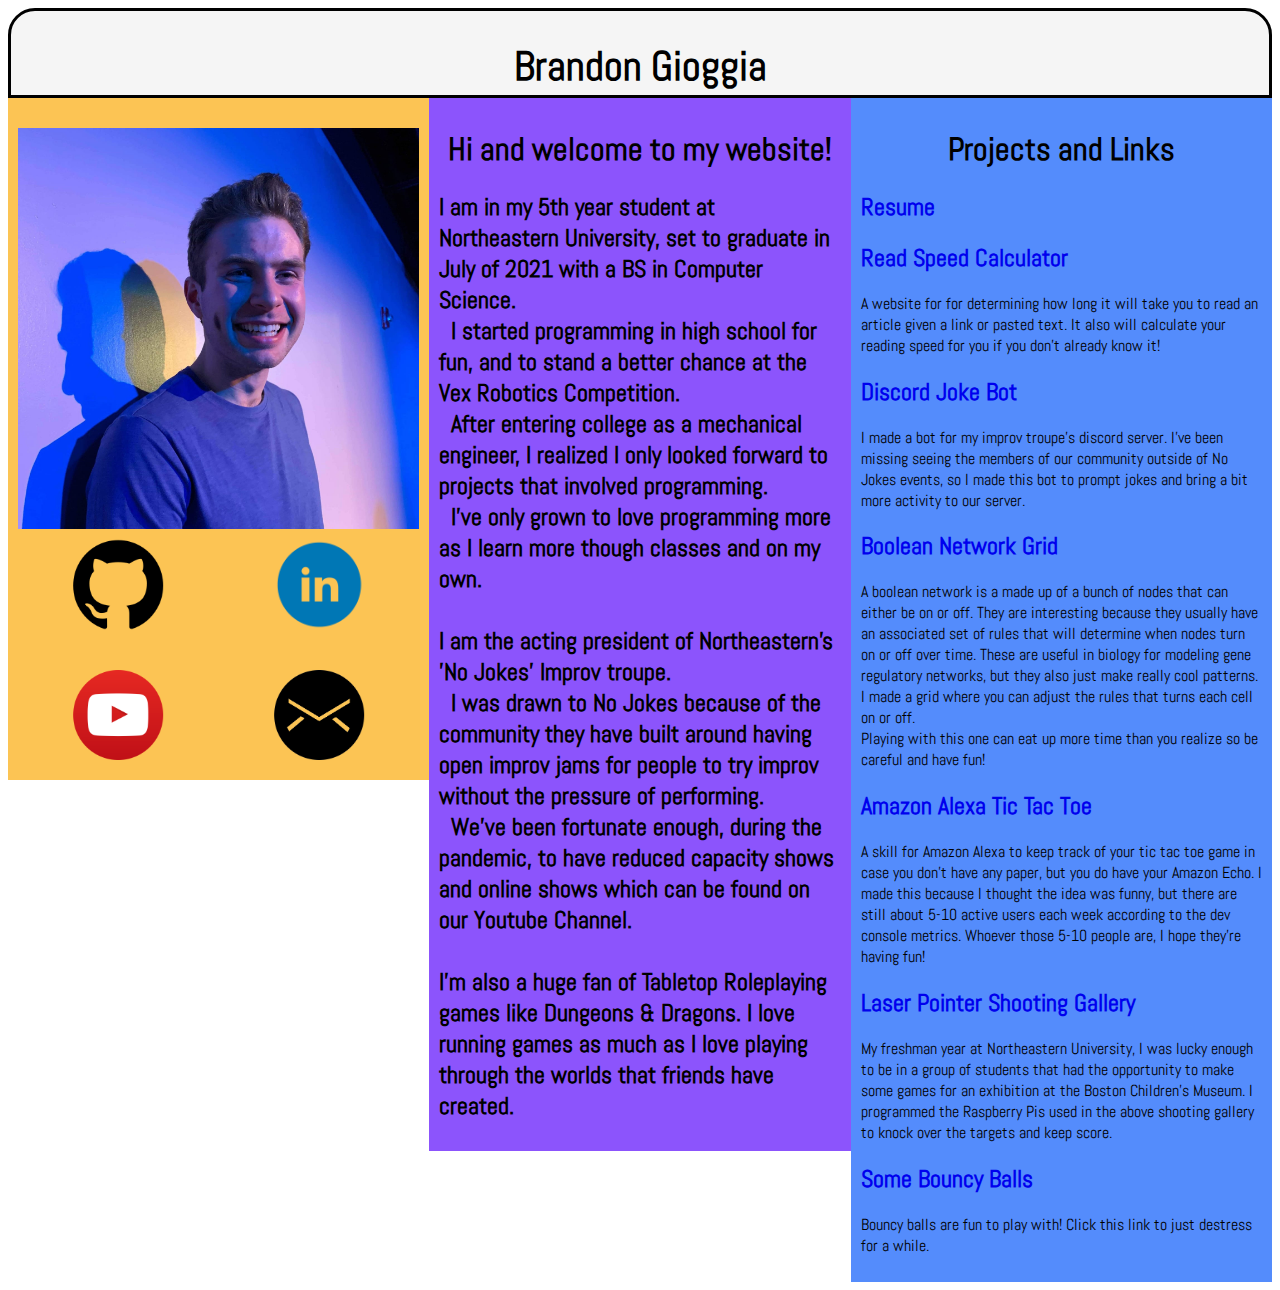
<file: BrandonGioggia.com/HTML/index.html>
<!doctype html>

<html lang="en">
<head>
  <title>Brandon Gioggia</title>
  <link href="../Images/BG.png" rel="icon" >

  <link href="https://fonts.googleapis.com/css?family=Abel" rel="stylesheet">
  <link href="../CSS/index.css" rel="stylesheet" type="text/css">
  <meta name="viewport" content="width=device-width, initial-scale=1">



</head>

<body>

  <div class="Banner">
  	<a href="index.html">
    <div class="Title" >
  		<h1> Brandon Gioggia</h1>
  	</div>
  </a>
  </div>

  <div class="row">
    <div class="column" style="background-color:#fcc454;">
      <h2></h2>
      <img src="../Images/Brandon.png"?>
        <div class="row">
          <div class="halfcolumn">
            <a href="https://github.com/bgioggia" target="_blank">
              <img class="icon" src="../Images/ghub.png"?>
            </a>
          </div>
          <div class="halfcolumn">
            <a href="https://www.linkedin.com/in/bgioggia/" target="_blank">
              <img class="icon" src="../Images/linked.png"?>
            </a>
          </div>
          <div class="halfcolumn">

          </div>
        </div>
        <div class="row">
          <div class="halfcolumn">
            <a href="https://www.youtube.com/channel/UCIVmOcbFLtIDv-yg4qvrRWQ/videos" target="_blank">
              <img class="icon" src="../Images/yt.png"?>
            </a>
          </div>
          <div class="halfcolumn">
            <a href="mailto: bgioggia@gmail.com" target="_blank">
              <img class="icon" src="../Images/mail.png"?>
            </a>
              <!--img class="icon" src="../Images/rb.png"?-->
          </div>
        </div>
    </div>
    <div class="column" style="background-color:#8c54fc;">
      <h1>Hi and welcome to my website!</h1>
      <h2>
        I am in my 5th year student at Northeastern University, set to graduate in July of 2021 with a BS in Computer Science.
        <br>
        &nbsp&nbspI started programming in high school for fun, and to stand a better chance at the Vex Robotics Competition.
        <br>
        &nbsp&nbspAfter entering college as a mechanical engineer, I realized I only looked forward to projects that involved programming. 
        <br>
        &nbsp&nbspI've only grown to love programming more as I learn more though classes and on my own.

        <br>
        <br>

        I am the acting president of Northeastern's 'No Jokes' Improv troupe.
        <br>
        &nbsp&nbspI was drawn to No Jokes because of the community they have built around having open improv jams for people to try improv without the pressure of performing.
        <br>
        &nbsp&nbspWe've been fortunate enough, during the pandemic, to have reduced capacity shows and online shows which can be found on our Youtube Channel.

        <br>
        <br>
        I'm also a huge fan of Tabletop Roleplaying games like Dungeons & Dragons. I love running games as much as I love playing through the worlds that friends have created.

      </h2>
    </div>
    <div class="column" style="background-color:#548cfc;">
      <h1>Projects and Links</h1>

      <a href="resume.html">
        <h2>Resume</h2>
      </a>

      <a href="https://www.brandongioggia.com/read-speed" target="_blank">
        <h2>Read Speed Calculator</h2>
      </a>
      <p>A website for for determining how long it will take you to read an article given a link or pasted text. It also will calculate your reading speed for you if you don't already know it!</p>


      <a href="https://github.com/bgioggia/JokeBot" target="_blank">
        <h2>Discord Joke Bot</h2>
      </a>
      <p>I made a bot for my improv troupe's discord server. I've been missing seeing the members of our community outside of No Jokes events, so I made this bot to prompt jokes and bring a bit more activity to our server.</p>

      <a href="cells.html">
        <h2>Boolean Network Grid</h2>
      </a>
      <p>A boolean network is a made up of a bunch of nodes that can either be on or off. They are interesting because they usually have an associated set of rules that will determine when nodes turn on or off over time. These are useful in biology for modeling gene regulatory networks, but they also just make really cool patterns. I made a grid where you can adjust the rules that turns each cell on or off.<br>Playing with this one can eat up more time than you realize so be careful and have fun!</p>

      <a href="https://www.amazon.com/Brandon-Gioggia-Tic-Tac-Toe/dp/B07H8HBM6Z/ref=sr_1_2?dchild=1&keywords=tic+tac+toe&qid=1609798035&s=digital-skills&sr=1-2" target="_blank">
        <h2>Amazon Alexa Tic Tac Toe</h2>
      </a>
      <p>A skill for Amazon Alexa to keep track of your tic tac toe game in case you don't have any paper, but you do have your Amazon Echo. I made this because I thought the idea was funny, but there are still about 5-10 active users each week according to the dev console metrics. Whoever those 5-10 people are, I hope they're having fun!</p>

      <a href="https://www.youtube.com/watch?v=aDExwPit5ms&list=PLk2jLM5-2u_XgyAHGlVAGgNXK88gxzJN9" target="_blank">
        <h2>Laser Pointer Shooting Gallery</h2>
      </a>
      <p>My freshman year at Northeastern University, I was lucky enough to be in a group of students that had the opportunity to make some games for an exhibition at the Boston Children's Museum. I programmed the Raspberry Pis used in the above shooting gallery to knock over the targets and keep score.</p>

      <a href="bounce.html">
        <h2>Some Bouncy Balls</h2>
      </a>
      <p>Bouncy balls are fun to play with! Click this link to just destress for a while.</p>

    </div>
  </div>
</body>

<footer>
  <script> </script>
</footer>
</html>
</file>
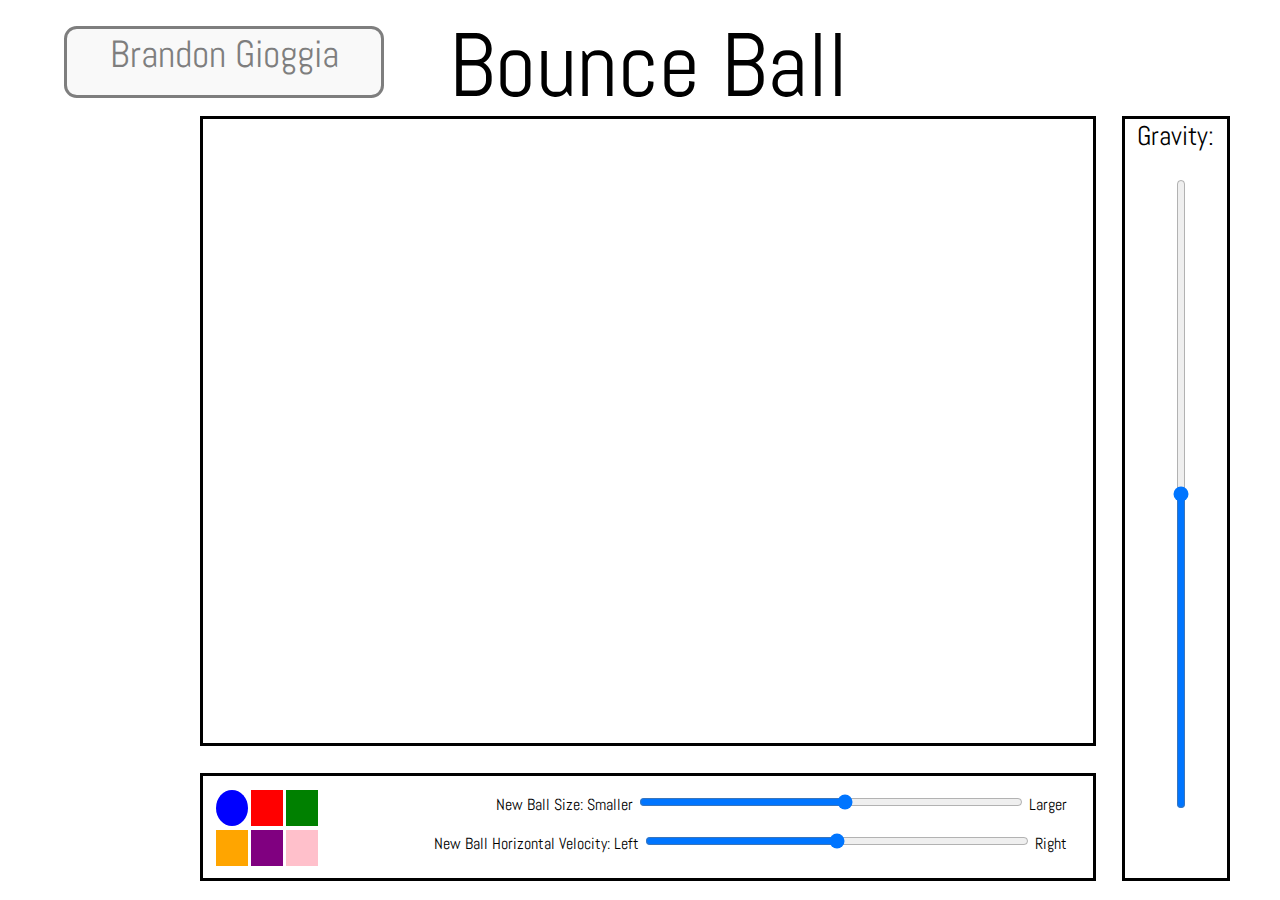
<file: BrandonGioggia.com/HTML/bounce.html>
<!doctype html>

<html lang="en">
<head>

  <title>Bouncy Ball</title>

  <link href="../Images/BG.png" rel="icon" >

  <link href="https://fonts.googleapis.com/css?family=Abel" rel="stylesheet">
  <link href="../CSS/index.css" rel="stylesheet" type="text/css">
  <link href="../CSS/bounce.css" rel="stylesheet" type="text/css">


</head>

<body>


    <div class="Title1">Bounce Ball</div>
      <a href="index.html">
    <div class="Title">
      Brandon Gioggia
    </div>
  </a>

	<div class="Box" id="box" onclick="addBall()"></div>
	<div class="Menu" id="VerticalMenu">
		Gravity:
		<div class="gravitySlider">
			<input type="range" min="0" max="10" value="5" id="GravitySlider">
		</div>
 </div>
  <div class="Menu">
  	<table>
  		<tr>
  	<div class="ColorButton" id="blue" onclick="changeColor('blue')"></div>
  	<div class="ColorButton" id="red" onclick="changeColor('red')"></div>
  	<div class="ColorButton" id="green" onclick="changeColor('green')"></div>

  </tr>
  <tr>
  	<div class="ColorButton" id="orange" onclick="changeColor('orange')"></div>
  	<div class="ColorButton" id="purple" onclick="changeColor('purple')"></div>
  	<div class="ColorButton" id="pink" onclick="changeColor('pink')"></div>


  </tr>

 <div class="slider">
  	  	New Ball Size: Smaller
  <input type="range" min="10" max="150" value="85" id="SizeSlider"> Larger
</div>
  	<div class="slider">
  		New Ball Horizontal Velocity: Left
  <input type="range" min="-50" max="50" value="0" id="VelocitySlider"> Right
</div>


  	
  </div>



    <script src="../JS/bounce.js"> </script>


</body>

</html>
</file>
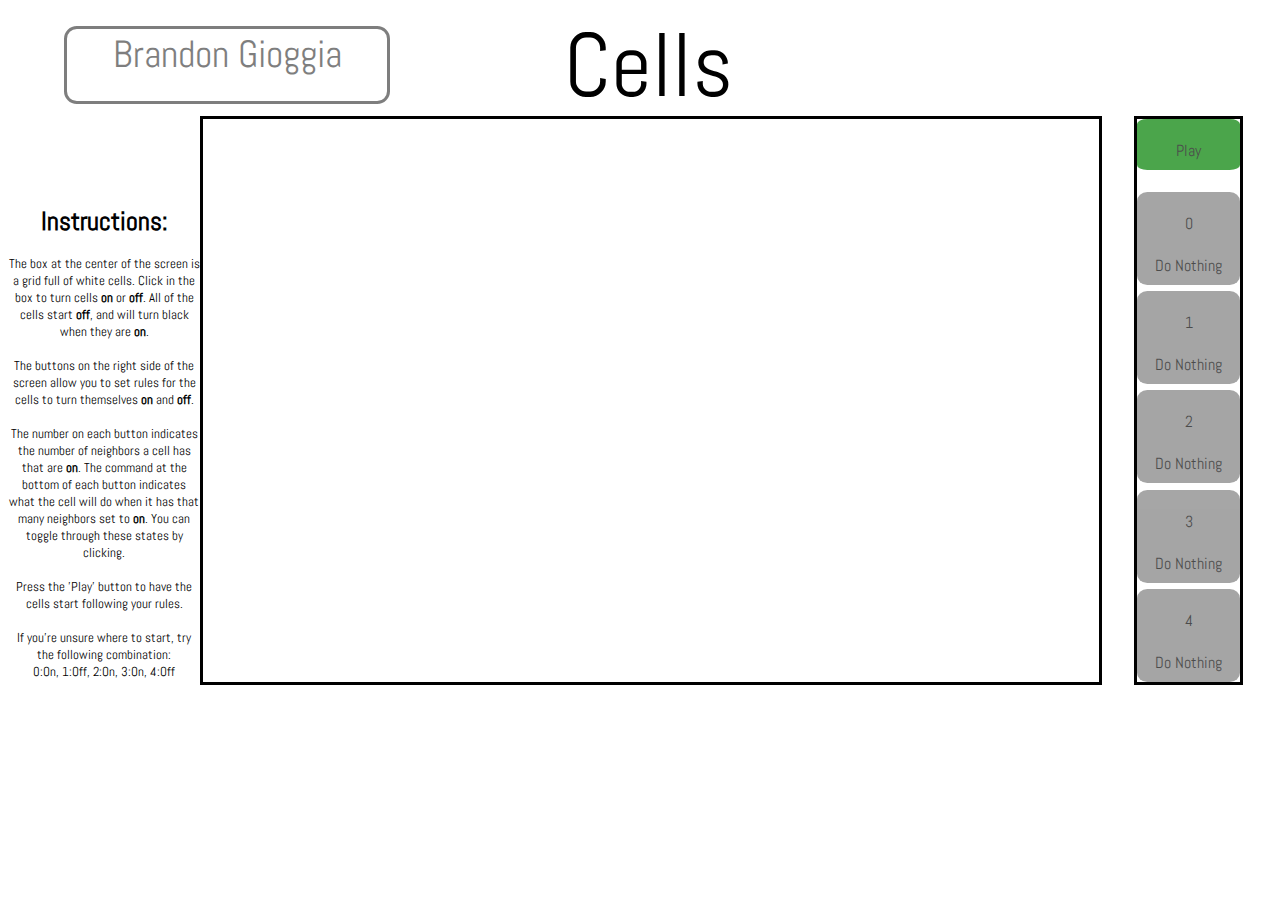
<file: BrandonGioggia.com/HTML/cells.html>
<!doctype html>

<html lang="en">
<head>

  <title>Cells</title>

  <link href="../Images/BG.png" rel="icon" >

  <link href="https://fonts.googleapis.com/css?family=Abel" rel="stylesheet">
  <link href="../CSS/cells.css" rel="stylesheet" type="text/css">


</head>


<body>


  <div class="Banner">



	<div class="Title1">Cells</div>
      <a href="index.html">
    <div class="Title">
      Brandon Gioggia
    </div>
  </a>
  <div class="directions"><h1><b>Instructions:</b></h1> 

  <p>

  The box at the center of the screen is a grid full of white cells. Click in the box to turn cells <b>on</b> or <b>off</b>. All of the cells start <b>off</b>, and will turn black when they are <b>on</b>.

  <br><br>

  The buttons on the right side of the screen allow you to set rules for the cells to turn themselves <b>on</b> and <b>off</b>. 

  <br><br>

  The number on each button indicates the number of neighbors a cell has that are <b>on</b>. The command at the bottom of each button indicates what the cell will do when it has that many neighbors set to <b>on</b>. You can toggle through these states by clicking. 

  <br><br>

  Press the 'Play' button to have the cells start following your rules. 

  <br><br>

  If you're unsure where to start, try the following combination:

  <br> 
  0:On, 1:Off, 2:On, 3:On, 4:Off

  <br></p>
  </div>
	<div class="Box" id="world"></div>
  <div class = "Menu">
    <div id="toggle" onclick="toggle()"><br>Play</div>
    <div id="spacer"></div>
    <div id ="but0" class="but" onclick="determineUpdate('but0')"><br>0<br><br>Do Nothing</div>
    <div id ="but1" class="but" onclick="determineUpdate('but1')"><br>1<br><br>Do Nothing</div>
    <div id ="but2" class="but" onclick="determineUpdate('but2')"><br>2<br><br>Do Nothing</div>
    <div id ="but3" class="but" onclick="determineUpdate('but3')"><br>3<br><br>Do Nothing</div>
    <div id ="but4" class="but" onclick="determineUpdate('but4')"><br>4<br><br>Do Nothing</div>

  </div>
  	
</div>



    <script src="../JS/cells.js"> </script>


</body>

</html>
</file>
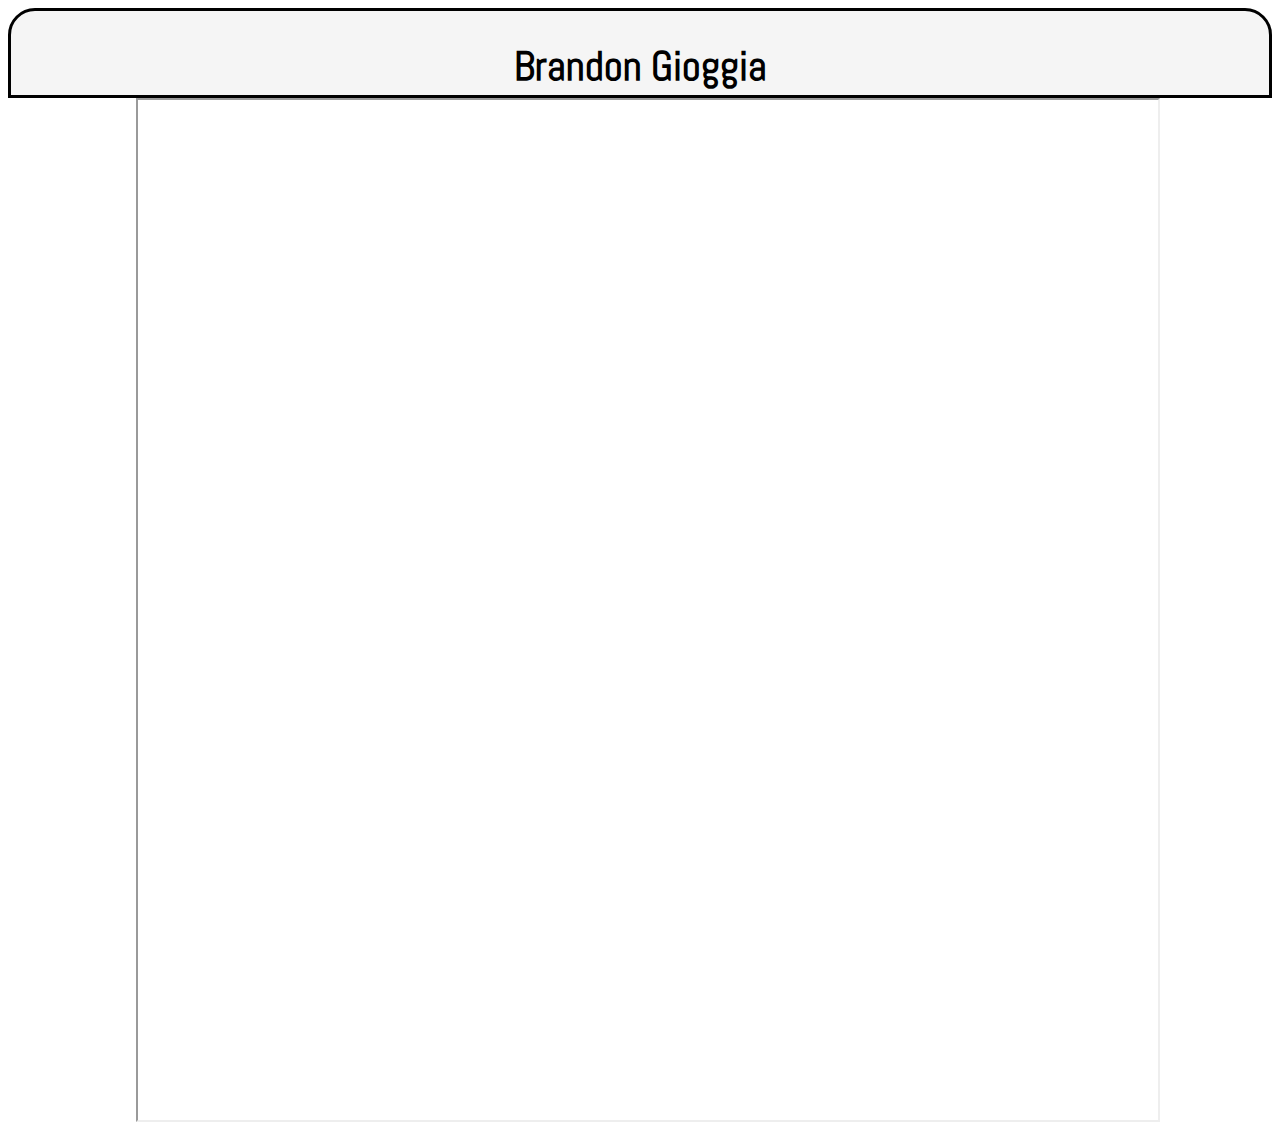
<file: BrandonGioggia.com/HTML/resume.html>
<!doctype html>

<html lang="en">
<head>

  <title>Brandon's Resume</title>

  <link href="../Images/BG.png" rel="icon" >

  <link href="https://fonts.googleapis.com/css?family=Abel" rel="stylesheet">
  <link href="../CSS/resume.css" rel="stylesheet" type="text/css">
  <link href="../CSS/index.css" rel="stylesheet" type="text/css">


</head>

<body>

  <div class="Banner">
    <a href="index.html">
    <div class="Title" >
      <h1> Brandon Gioggia</h1>
    </div>
  </a>
  </div>


  <div class="Content">
    <div class="BannerPad"></div>
    <div class="ResumeContainer">
      <iframe src="../Images/resume.pdf"></iframe>
    </div>
    
    </div>


</body>

</html>
</file>
<file: BrandonGioggia.com/CSS/index.css>
* {
  box-sizing: border-box;
  font-family:Abel
}

/* Create three equal columns that floats next to each other */
.column {
  float: left;
  width: 33.33%;
  padding: 10px;
}

.halfcolumn {
  float: left;
  width: 50%;
  padding: 10px;
}

/* Clear floats after the columns */
.row:after {
  content: "";
  display: table;
  clear: both;
}

img{
    max-width: 100%;
    max-height: 100%;
    display: block;
}


.icon{
    max-width: 50%;
    max-height: 50%;
    display: block;
    transform: translateX(50%);
}



/* Responsive layout - makes the three columns stack on top of each other instead of next to each other */
@media screen and (max-width: 600px) {
  .column {
    width: 100%;
  }
}

a:link {
  text-decoration: none;
}

h1 {
  text-align: center;
}

.Title{
	font-size:2.3vh;
	height:10vh;
	font-style:bold;
	color: black;
	text-align: center;
	background-color: #F5F5F5;
	margin-top: 0;
 	margin-bottom: 0;
 	border-top-right-radius:3vh;
 	border-top-left-radius:3vh;
 	border-color:black;
 	border-style:solid;
    -webkit-box-pack: center;
        -ms-flex-pack: center;
            justify-content: center;
    -webkit-box-align: center;
        -ms-flex-align: center;
            align-items: center;
}
</file>
<file: BrandonGioggia.com/CSS/bounce.css>
a{
	color:black;
}


body{
	font-family:Abel;
	text-align:center;
}

.Title1{
	position:absolute;
	font-size:10vh;
	width:100%;
	
}

.Title{
		position:absolute;
	text-decoration:none;
	font-size:3vw;
	z-index: 100;
	font-color: black;
	border-style:solid;
	left:0;
	height:8vh;
	width:25vw;
	margin-top:2vh;
	margin-left:5vw;
	border-radius:1vw;
	opacity:.5;
	/*position:absolute;
	text-decoration:none;
	font-size:6vh;
	z-index: 100:;
	font-color:black;
	border-style:solid;
	left:0;
	height:8vh;
	width:25vw;
	margin-top:2vh;
	margin-left:5vw;
	border-radius:50%;
	opacity:.5;*/
}

.Title:hover{
	opacity:1;
}



.Box{
	background-color: transparent;
	z-index:10;
	position:absolute;
	margin-top:12vh;
	margin-left:15vw;
	width:70vw;
	height:70vh;
	border-style:solid;
	overflow:hidden;
}

.Box * {
	pointer-events: none;
}

.Menu{
	background-color: transparent;
	z-index:10;
	position:absolute;
	margin-top:85vh;
	margin-left:15vw;
	width:70vw;
	height:12vh;
	border-style:solid;
	overflow:hidden;
}

#VerticalMenu{
	margin-top:12vh;
	margin-left:87vw;
	width:12vh;
	height:85vh;
	font-size:3vh;
}

.ColorButton{
	position:absolute;
	width:2.5vw;
	height:4vh;
	border-width-top:1vh;
	border-width-bottom:1vh;
	border-width-left:1vw;
	border-width-right:1vw;
	background-color:red;
	transition:.5s;
}
/*.ColorButton:Hover{
	transition:.5s;
	border-radius:50%;
	}

	.ColorButton:active{
	transition:.5s;
	border-radius:50%;
	}*/

#blue{
	margin-left:1vw;
	margin-top: 1.5vh;
	background-color:blue;
	border-radius:50%;
}

#red{
	margin-left:3.75vw;
	margin-top: 1.5vh;
	background-color:red;
}
#green{
	margin-left:6.5vw;
	margin-top:1.5vh;
	background-color:green;
}
#orange{
	margin-left:1vw;
	margin-top:6vh;
	background-color:orange;
}
#purple{
	margin-left:3.75vw;
	margin-top:6vh;
	background-color:purple;
}
#pink{
	margin-left:6.5vw;
	margin-top:6vh;
	background-color:pink;
}

.slider{
	float:right;
	margin-right:2vw;
	margin-top:1.75vh;
	z-index: 100;
}

#SizeSlider{
	width:30vw;
}

#VelocitySlider{
	width:30vw;
}


/*.GravitySlider{
	  display: inline-block;
	  padding: 0;
	height:30vw;
	width:2vh;
}*/

#GravitySlider{
	position:relative;
	top:36vh;
	right: 29vh;
	width: 70vh;
   	height: 2vh;
  	border: 0
   	-webkit-transform: rotate(270deg);
   	-moz-transform: rotate(270deg);
    transform: rotate(270deg);
}


.Ball{
	/*start out display as none to avoid weird stutter frame when ball is spawned.*/
	display:none;
	z-index:1;
	position:absolute;
	height:10vh;
	width:10vh;
	border-radius: 50%;
	background-color:red;
	transition:smooth;
}
</file>
<file: BrandonGioggia.com/CSS/cells.css>
a{
	color:black;
}

body{
	font-family:Abel;
	text-align:center;
	user-select: none;
}

.Title{
	position:absolute;
	text-decoration:none;
	font-size:3vw;
	z-index: 100;
	border-style:solid;
	left:0;
	height:8vh;
	width:25vw;
	margin-top:2vh;
	margin-left:5vw;
	border-radius:1vw;
	opacity:.5;
}

.Title:hover{
	opacity:1;
}



.Title1{
	position:absolute;
	width:100%;
	font-size:10vh;
	
}

.Box{
	background-color: transparent;
	z-index:10;
	position:absolute;
	margin-top:12vh;
	margin-left:15vw;
	width:70vw;
	height:44vw;
	border-style:solid;
	overflow:hidden;
}

.Menu{
	display:grid;
	display: -ms-grid;
	background-color: transparent;
	z-index:10;
	position:absolute;
	margin-top:12vh;
	margin-left:88vw;
	width:8vw;
	height:44vw;
	border-style:solid;
	overflow:hidden;
	grid-gap:.5vw;
}

.Cell{
	background-color:white;
	position:absolute;
	width:1vw;
	height:1vw;
}

.Cell:hover{
	background-color:grey;
}

.directions{
	position:absolute;
	text-decoration:none;
	font-size:1vw;
	font-color: black;
	height:40vh;
	width:15vw;
	margin-top:20vh;
	user-select: text;

}

#toggle{
	grid-column: 1 / 1;
	-ms-grid-column: 1 / 1;
	border-radius:10%;
	opacity:.7;
	z-index: 11;
	max-width: 100%;
	background-color:green;
	vertical-align: middle;
	cursor: pointer;
}
#toggle:hover{
	opacity:1;
}

.but{
	grid-column: 1 / 2;
	-ms-grid-column: 1 / 2;
	background-color:gray;
	opacity:.7;
	width:100%;
	height:100%;
	border-radius:10%;
	cursor: pointer;
}

.but:hover{
	opacity:1;
}
</file>
<file: BrandonGioggia.com/CSS/resume.css>
a:link {
  text-decoration: none;
}

body{
	overflow-x:hidden;
}
iframe{
	width:100%;
	height:100%;
}

.ResumeContainer{
	width:80vw;
	height:80vw;
	margin-left:10vw;
	z-index:100;
}
</file>
